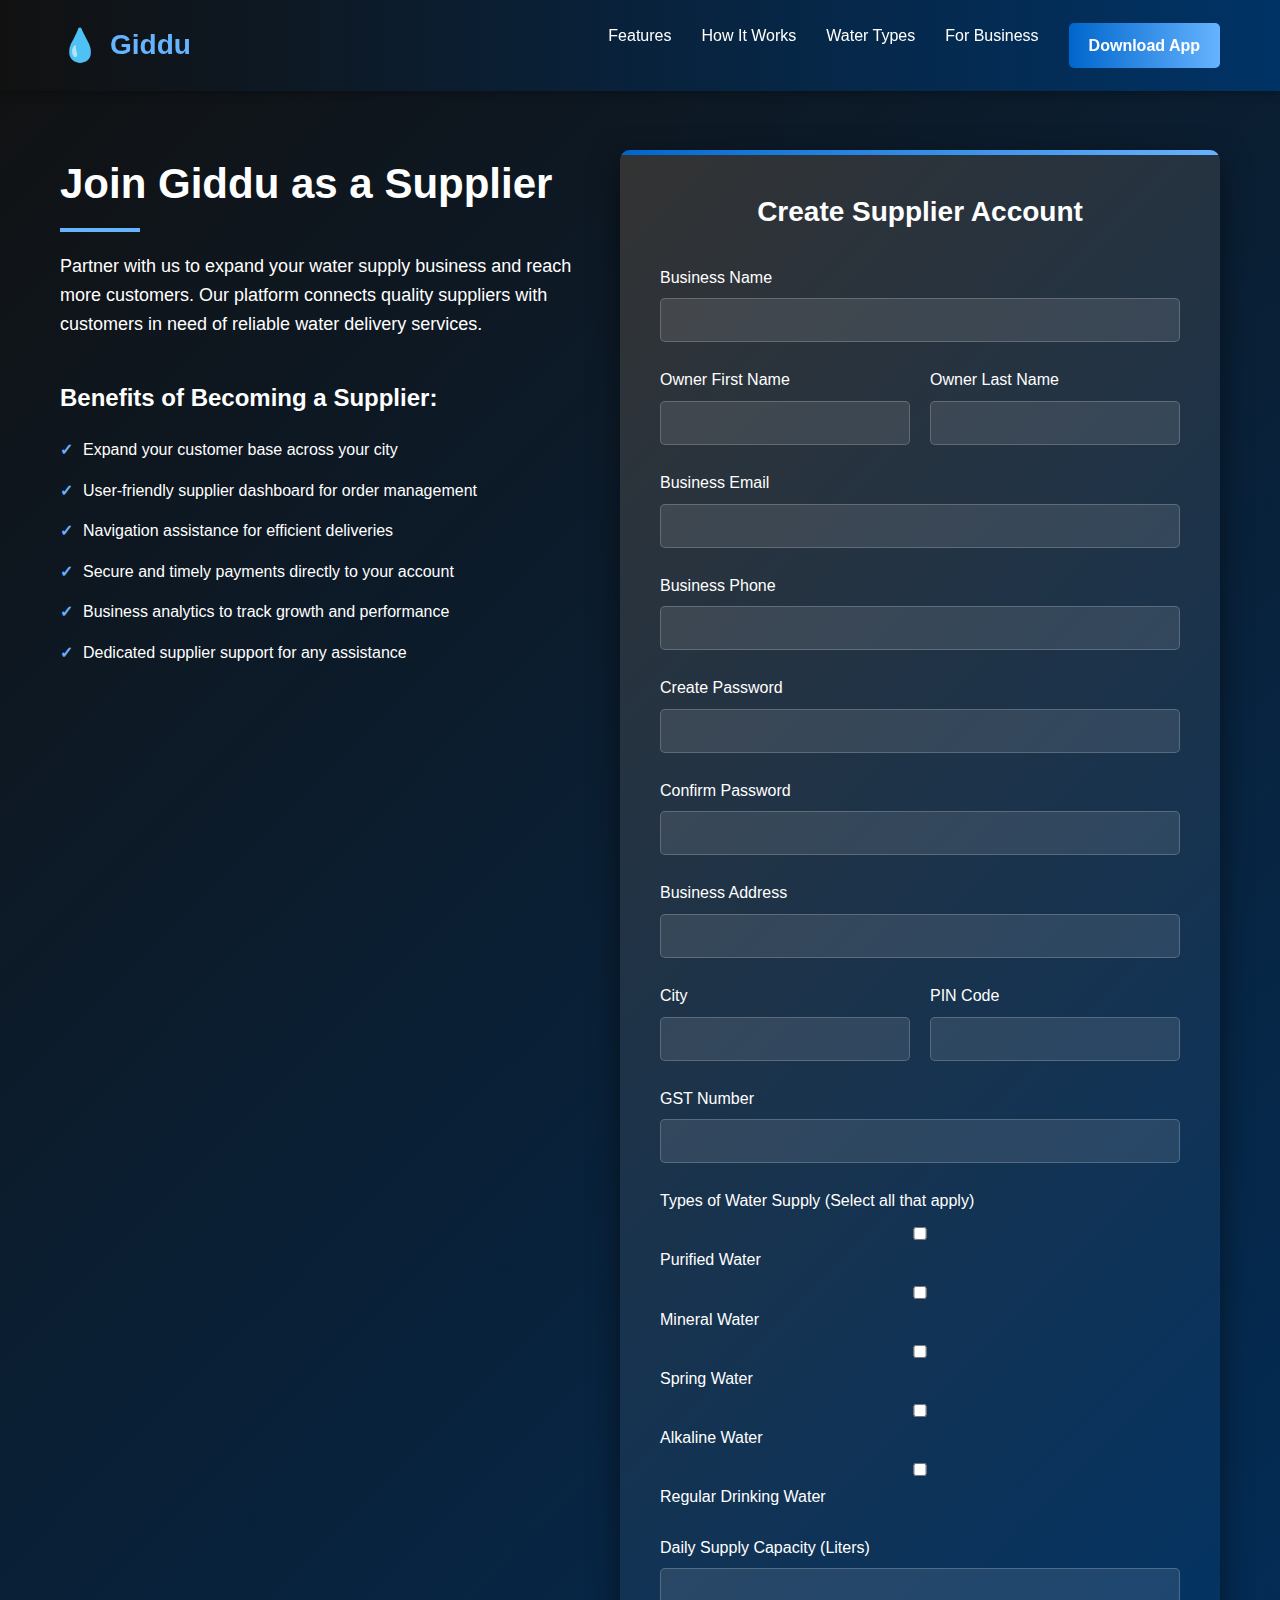
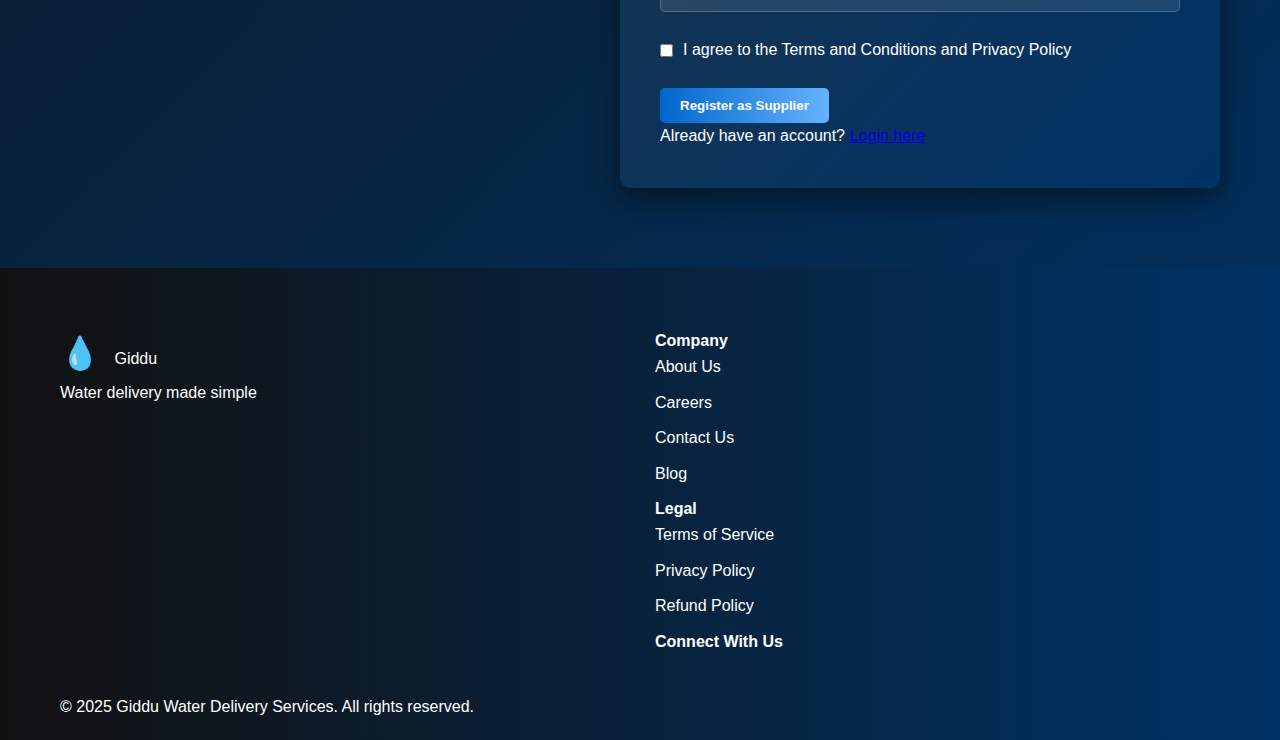
<file: supplier-registration.html>
<!DOCTYPE html>
<html lang="en">
<head>
    <meta charset="UTF-8">
    <meta name="viewport" content="width=device-width, initial-scale=1.0">
    <title>Giddu - Supplier Registration</title>
    <link rel="stylesheet" href="supplier-registration.css">
</head>
<body>
    <!-- Header -->
    <header>
        <div class="container">
            <nav>
                <a href="index.html" class="logo">
                    <span class="logo-icon">💧</span>
                    <span>Giddu</span>
                </a>
                
                <ul class="nav-links">
                    <li><a href="index.html#features">Features</a></li>
                    <li><a href="index.html#how-it-works">How It Works</a></li>
                    <li><a href="index.html#categories">Water Types</a></li>
                    <li><a href="index.html#user-types">For Business</a></li>
                    <li><a href="#" class="btn" download="App Downladed">Download App</a></li>
                </ul>
                
                <div class="hamburger">
                    <span class="bar"></span>
                    <span class="bar"></span>
                    <span class="bar"></span>
                </div>
            </nav>
        </div>
    </header>

    <!-- Registration Section -->
    <section class="registration-section">
        <div class="container">
            <div class="registration-container">
                <div class="registration-content animate-fadeIn">
                    <h1>Join Giddu as a Supplier</h1>
                    <p>Partner with us to expand your water supply business and reach more customers. Our platform connects quality suppliers with customers in need of reliable water delivery services.</p>

                    <div class="benefits">
                        <h3>Benefits of Becoming a Supplier:</h3>
                        <ul>
                            <li>Expand your customer base across your city</li>
                            <li>User-friendly supplier dashboard for order management</li>
                            <li>Navigation assistance for efficient deliveries</li>
                            <li>Secure and timely payments directly to your account</li>
                            <li>Business analytics to track growth and performance</li>
                            <li>Dedicated supplier support for any assistance</li>
                        </ul>
                    </div>
                </div>

                <div class="registration-form animate-fadeIn">
                    <h2>Create Supplier Account</h2>
                    <form id="supplierRegistration">
                        <div class="form-group">
                            <label for="businessName">Business Name</label>
                            <input type="text" id="businessName" name="businessName" required>
                        </div>

                        <div class="form-row">
                            <div class="form-group">
                                <label for="ownerFirstName">Owner First Name</label>
                                <input type="text" id="ownerFirstName" name="ownerFirstName" required>
                            </div>
                            <div class="form-group">
                                <label for="ownerLastName">Owner Last Name</label>
                                <input type="text" id="ownerLastName" name="ownerLastName" required>
                            </div>
                        </div>

                        <div class="form-group">
                            <label for="email">Business Email</label>
                            <input type="email" id="email" name="email" required>
                        </div>

                        <div class="form-group">
                            <label for="phone">Business Phone</label>
                            <input type="tel" id="phone" name="phone" required>
                        </div>

                        <div class="form-group">
                            <label for="password">Create Password</label>
                            <input type="password" id="password" name="password" required>
                        </div>

                        <div class="form-group">
                            <label for="confirmPassword">Confirm Password</label>
                            <input type="password" id="confirmPassword" name="confirmPassword" required>
                        </div>

                        <div class="form-group">
                            <label for="businessAddress">Business Address</label>
                            <input type="text" id="businessAddress" name="businessAddress" required>
                        </div>

                        <div class="form-row">
                            <div class="form-group">
                                <label for="city">City</label>
                                <input type="text" id="city" name="city" required>
                            </div>
                            <div class="form-group">
                                <label for="pincode">PIN Code</label>
                                <input type="text" id="pincode" name="pincode" required>
                            </div>
                        </div>

                        <div class="form-group">
                            <label for="gstNumber">GST Number</label>
                            <input type="text" id="gstNumber" name="gstNumber" required>
                        </div>

                        <div class="form-group">
                            <label for="waterSupplyTypes">Types of Water Supply (Select all that apply)</label>
                            <div class="checkbox-container">
                                <div class="checkbox-item">
                                    <input type="checkbox" id="purified" name="waterTypes" value="purified">
                                    <label for="purified">Purified Water</label>
                                </div>
                                <div class="checkbox-item">
                                    <input type="checkbox" id="mineral" name="waterTypes" value="mineral">
                                    <label for="mineral">Mineral Water</label>
                                </div>
                                <div class="checkbox-item">
                                    <input type="checkbox" id="spring" name="waterTypes" value="spring">
                                    <label for="spring">Spring Water</label>
                                </div>
                                <div class="checkbox-item">
                                    <input type="checkbox" id="alkaline" name="waterTypes" value="alkaline">
                                    <label for="alkaline">Alkaline Water</label>
                                </div>
                                <div class="checkbox-item">
                                    <input type="checkbox" id="drinking" name="waterTypes" value="drinking">
                                    <label for="drinking">Regular Drinking Water</label>
                                </div>
                            </div>
                        </div>

                        <div class="form-group">
                            <label for="supplyCapacity">Daily Supply Capacity (Liters)</label>
                            <input type="number" id="supplyCapacity" name="supplyCapacity" required>
                        </div>

                        <div class="checkbox-group">
                            <input type="checkbox" id="terms" name="terms" required>
                            <label for="terms">I agree to the Terms and Conditions and Privacy Policy</label>
                        </div>

                        <button type="submit" class="btn btn-primary">Register as Supplier</button>
                    </form>

                    <div class="already-registered">
                        <p>Already have an account? <a href="supplier-login.html">Login here</a></p>
                    </div>
                </div>
            </div>
        </div>
    </section>

    <!-- Footer -->
    <footer>
        <div class="container">
            <div class="footer-content">
                <div class="footer-logo">
                    <span class="logo-icon">💧</span>
                    <span>Giddu</span>
                    <p>Water delivery made simple</p>
                </div>
                
                <div class="footer-links">
                    <div class="footer-column">
                        <h4>Company</h4>
                        <ul>
                            <li><a href="about.html">About Us</a></li>
                            <li><a href="careers.html">Careers</a></li>
                            <li><a href="contact.html">Contact Us</a></li>
                            <li><a href="blog.html">Blog</a></li>
                        </ul>
                    </div>
                    
                    <div class="footer-column">
                        <h4>Legal</h4>
                        <ul>
                            <li><a href="terms.html">Terms of Service</a></li>
                            <li><a href="privacy.html">Privacy Policy</a></li>
                            <li><a href="refund.html">Refund Policy</a></li>
                        </ul>
                    </div>
                    
                    <div class="footer-column">
                        <h4>Connect With Us</h4>
                        <div class="social-links">
                            <a href="#" aria-label="Facebook"><i class="fab fa-facebook-f"></i></a>
                            <a href="#" aria-label="Twitter"><i class="fab fa-twitter"></i></a>
                            <a href="#" aria-label="Instagram"><i class="fab fa-instagram"></i></a>
                            <a href="#" aria-label="LinkedIn"><i class="fab fa-linkedin-in"></i></a>
                        </div>
                    </div>
                </div>
            </div>
            
            <div class="copyright">
                <p>&copy; 2025 Giddu Water Delivery Services. All rights reserved.</p>
            </div>
        </div>
    </footer>

    <script src="script.js"></script>
</body>
</html>
</file>
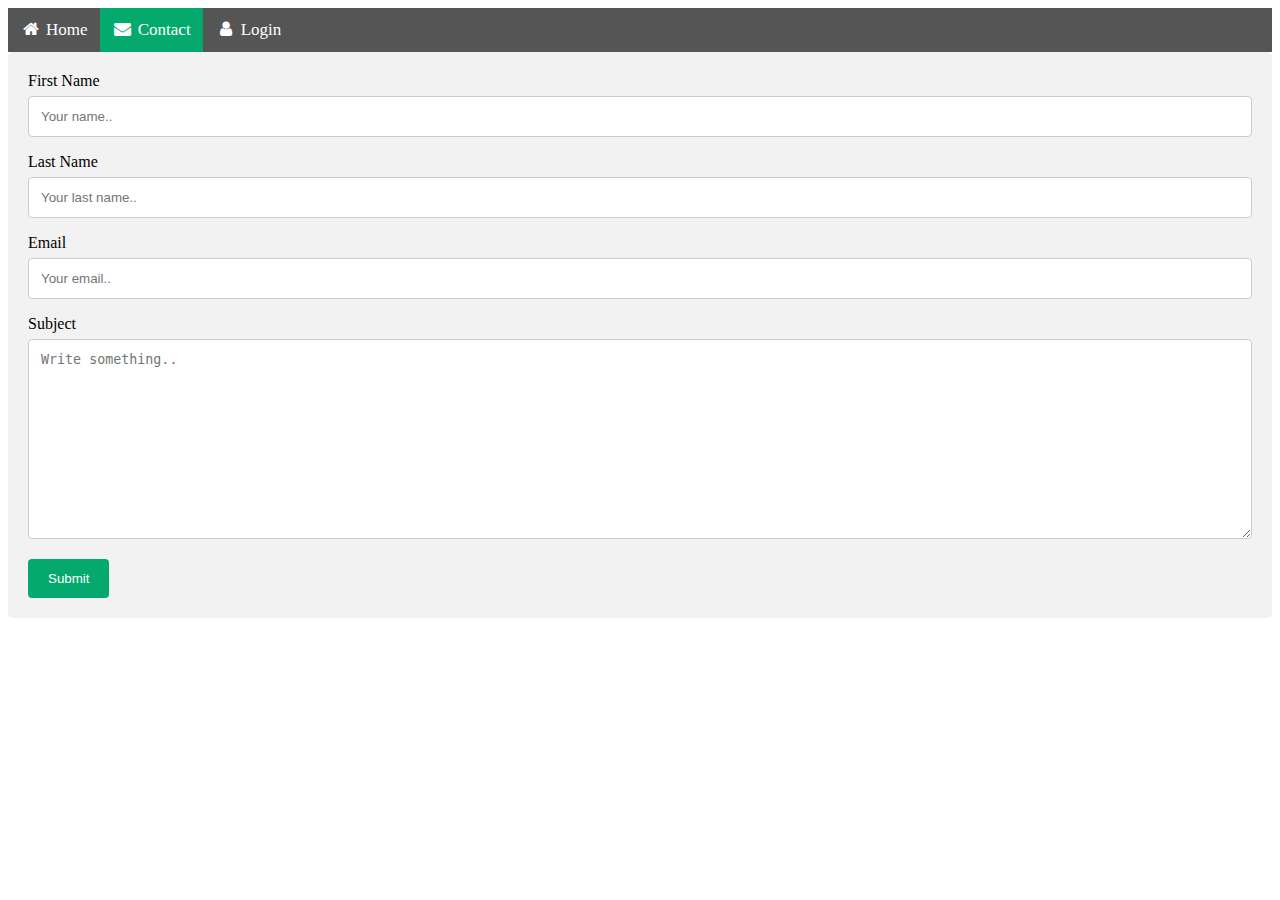
<file: Giddu - Online water supply business/contact.html>
<!DOCTYPE html>
<html lang="en">
<head>
    <meta charset="UTF-8">
    <meta name="viewport" content="width=device-width, initial-scale=1.0">
    <title>Giddu - Online water supply business</title>
    <link rel="stylesheet" href="contact.css">
    <!-- Load an icon library -->
    <link rel="stylesheet" href="https://cdnjs.cloudflare.com/ajax/libs/font-awesome/4.7.0/css/font-awesome.min.css">
</head>
<body>
    <!--Navigation Bar-->
    <div class="navbar">
        <a href="home.html"><i class="fa fa-fw fa-home"></i> Home</a>
        <a class="active" href="contact.html"><i class="fa fa-fw fa-envelope"></i> Contact</a>
        <a href="login.html"><i class="fa fa-fw fa-user"></i> Login</a>
    </div>
    <!--Contact form-->
    <div class="container">
        <form action="action_page.php">
      
          <label for="fname">First Name</label>
          <input type="text" id="fname" name="firstname" placeholder="Your name..">
      
          <label for="lname">Last Name</label>
          <input type="text" id="lname" name="lastname" placeholder="Your last name..">

          <label for="email">Email</label>
          <input type="email" id="email" name="email" placeholder="Your email..">
      
          <label for="subject">Subject</label>
          <textarea id="subject" name="subject" placeholder="Write something.." style="height:200px"></textarea>
      
          <input type="submit" value="Submit">
      
        </form>
    </div>
</body>
</html>
</file>
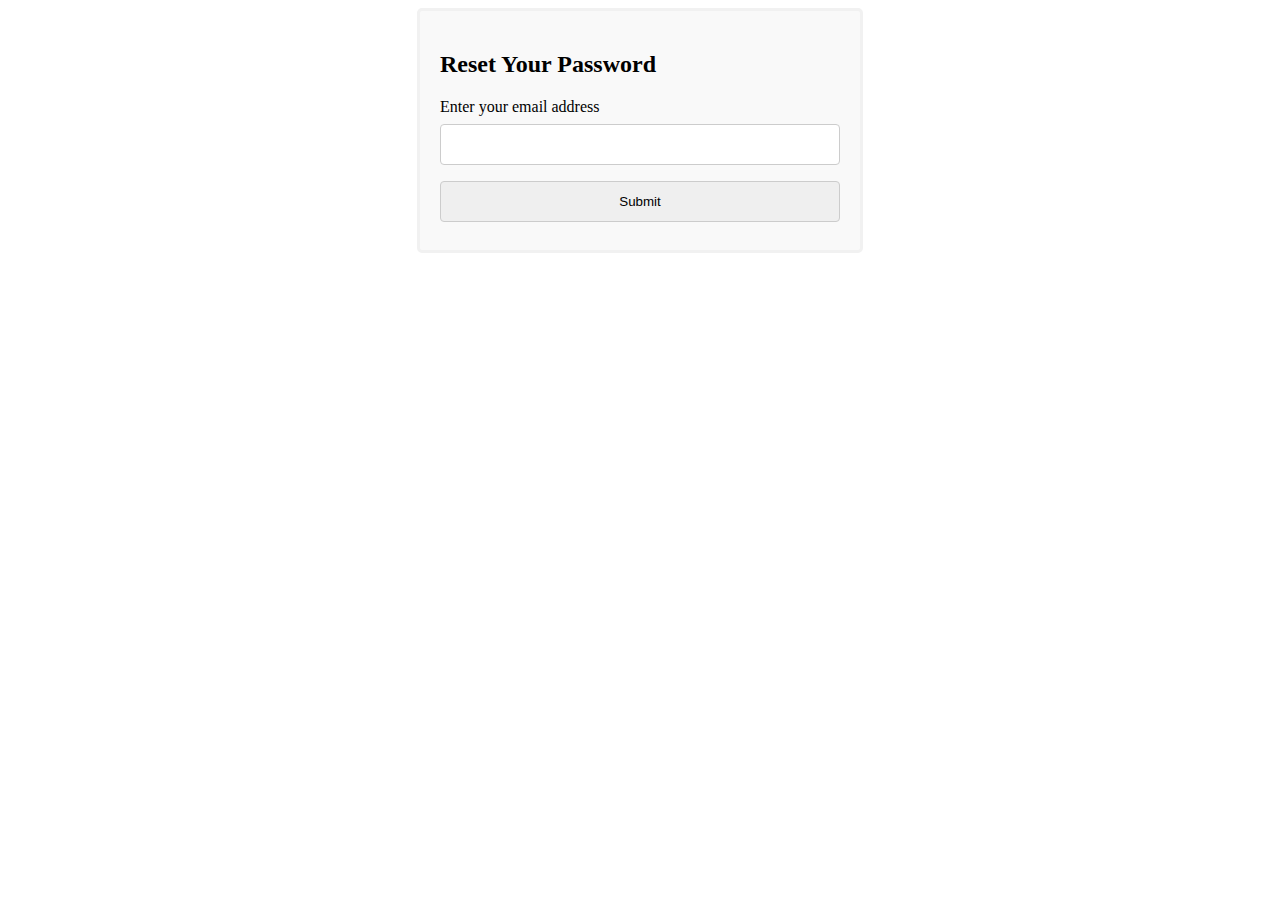
<file: Giddu - Online water supply business/forgot_password.html>
<!DOCTYPE html>
<html lang="en">
<head>
    <meta charset="UTF-8">
    <meta name="viewport" content="width=device-width, initial-scale=1.0">
    <title>Forgot Password - Giddu</title>
    <link rel="stylesheet" href="forgot_password.css">
</head>
<body>
    <div class="container">
        <h2>Reset Your Password</h2>
        <form action="/reset_password" method="POST">
            <label for="email">Enter your email address</label>
            <input type="email" id="email" name="email" required>
            <button type="submit">Submit</button>
        </form>
    </div>
</body>
</html>
</file>
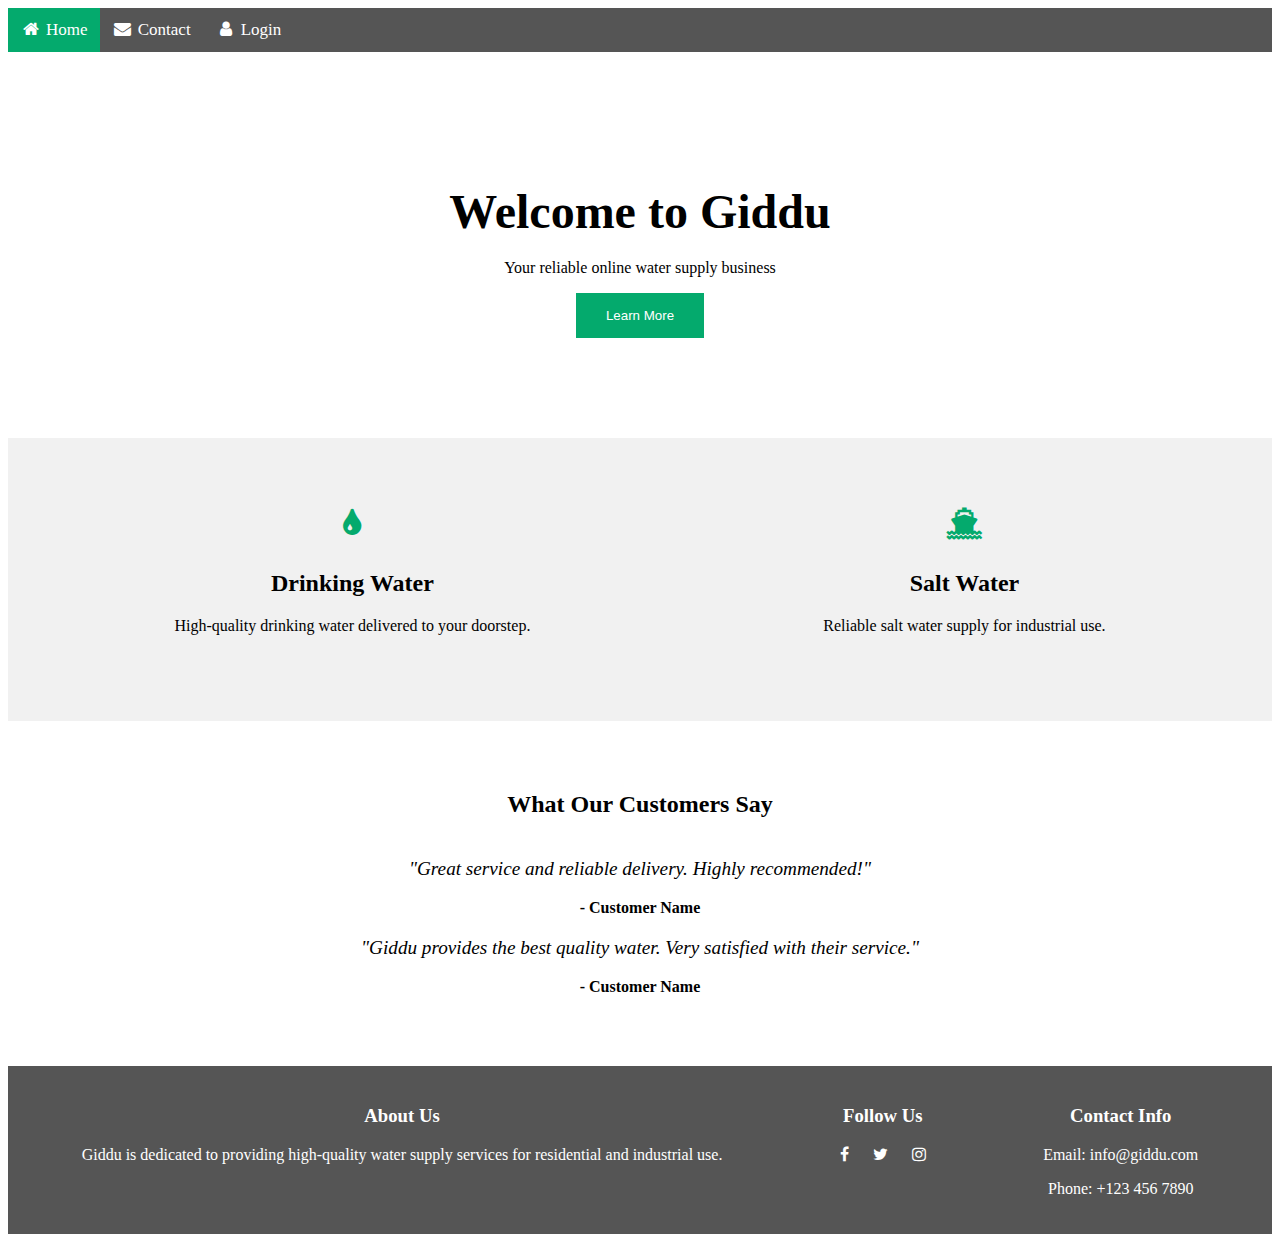
<file: Giddu - Online water supply business/home.html>
<!DOCTYPE html>
<html lang="en">
<head>
    <meta charset="UTF-8">
    <meta name="viewport" content="width=device-width, initial-scale=1.0">
    <title>Giddu - Online water supply business</title>
    <link rel="stylesheet" href="home.css">
    <!-- Load an icon library -->
    <link rel="stylesheet" href="https://cdnjs.cloudflare.com/ajax/libs/font-awesome/4.7.0/css/font-awesome.min.css">
</head>
<body>
    <!--Navigation Bar-->
    <div class="navbar">
        <a class="active" href="home.html"><i class="fa fa-fw fa-home"></i> Home</a>
        <a href="contact.html"><i class="fa fa-fw fa-envelope"></i> Contact</a>
        <a href="login.html"><i class="fa fa-fw fa-user"></i> Login</a>
    </div>

    <!-- Hero Section -->
    <div class="hero">
        <h1>Welcome to Giddu</h1>
        <p>Your reliable online water supply business</p>
        <button>Learn More</button>
    </div>

    <!-- Services Section -->
    <div class="services">
        <div class="service">
            <i class="fa fa-tint"></i>
            <h2>Drinking Water</h2>
            <p>High-quality drinking water delivered to your doorstep.</p>
        </div>
        <div class="service">
            <i class="fa fa-ship"></i>
            <h2>Salt Water</h2>
            <p>Reliable salt water supply for industrial use.</p>
        </div>
    </div>

    <!-- Testimonials Section -->
    <div class="testimonials">
        <h2>What Our Customers Say</h2>
        <div class="testimonial">
            <p>"Great service and reliable delivery. Highly recommended!"</p>
            <span>- Customer Name</span>
        </div>
        <div class="testimonial">
            <p>"Giddu provides the best quality water. Very satisfied with their service."</p>
            <span>- Customer Name</span>
        </div>
    </div>

    <!-- Footer -->
    <footer>
        <div class="footer-content">
            <div class="footer-section">
                <h3>About Us</h3>
                <p>Giddu is dedicated to providing high-quality water supply services for residential and industrial use.</p>
            </div>
            <div class="footer-section">
                <h3>Follow Us</h3>
                <a href="#"><i class="fa fa-facebook"></i></a>
                <a href="#"><i class="fa fa-twitter"></i></a>
                <a href="#"><i class="fa fa-instagram"></i></a>
            </div>
            <div class="footer-section">
                <h3>Contact Info</h3>
                <p>Email: info@giddu.com</p>
                <p>Phone: +123 456 7890</p>
            </div>
        </div>
    </footer>
</body>
</html>
</file>
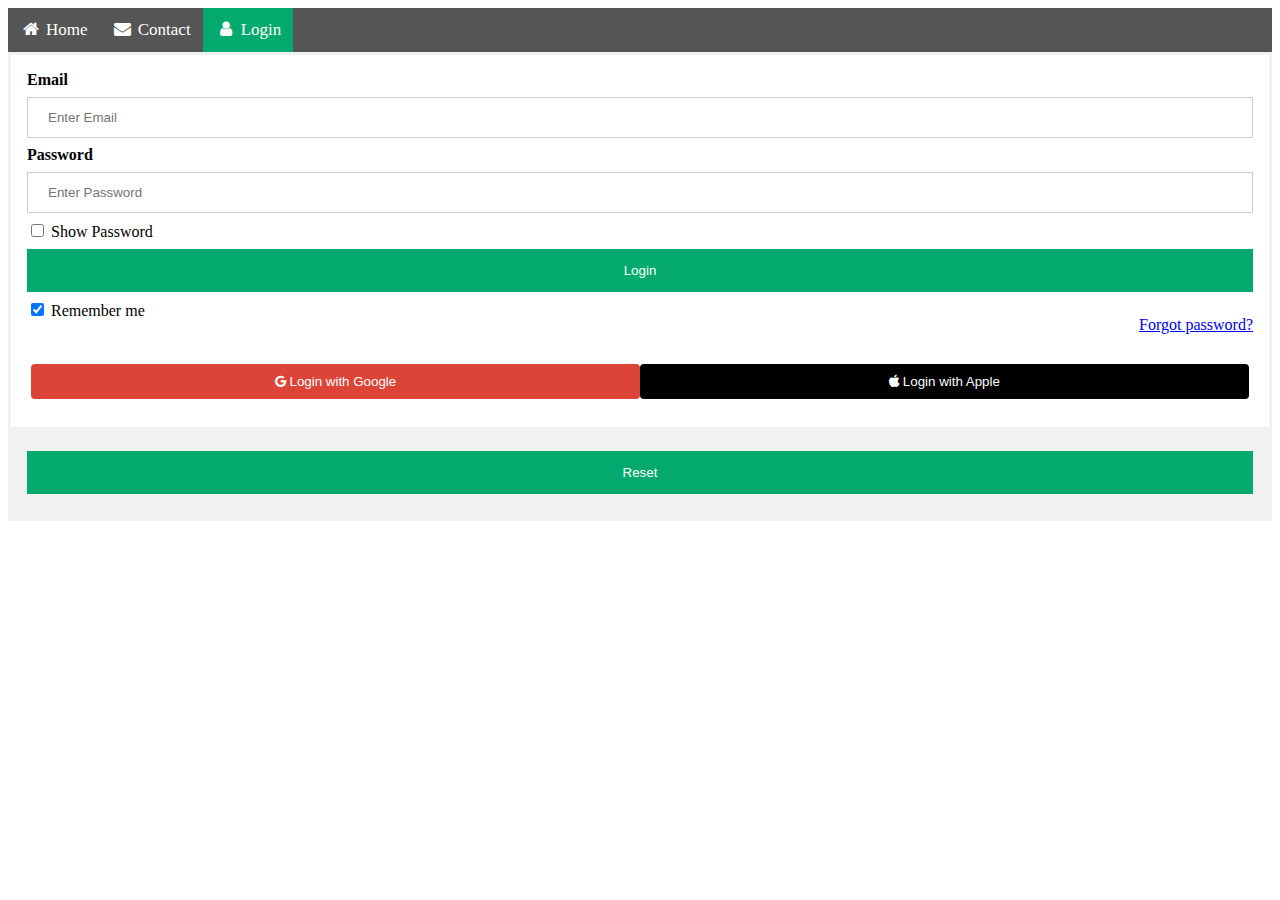
<file: Giddu - Online water supply business/login.html>
<!DOCTYPE html>
<html lang="en">
<head>
    <meta charset="UTF-8">
    <meta name="viewport" content="width=device-width, initial-scale=1.0">
    <title>Giddu - Online water supply business</title>
    <link rel="stylesheet" href="login.css">
    <!-- Load an icon library -->
    <link rel="stylesheet" href="https://cdnjs.cloudflare.com/ajax/libs/font-awesome/4.7.0/css/font-awesome.min.css">
</head>
<body>
    <!--Navigation Bar-->
    <div class="navbar">
        <a href="home.html"><i class="fa fa-fw fa-home"></i> Home</a>
        <a href="contact.html"><i class="fa fa-fw fa-envelope"></i> Contact</a>
        <a class="active" href="login.html"><i class="fa fa-fw fa-user"></i> Login</a>
    </div>
    <!--Login Form-->
    <form>
        <div class="container">
          <label for="email"><b>Email</b></label>
          <input type="email" placeholder="Enter Email" name="email" required>
      
          <label for="psw"><b>Password</b></label>
          <input type="password" placeholder="Enter Password" name="psw" required id="password">
          <input type="checkbox" onclick="togglePassword()"> Show Password
      
          <button type="submit">Login</button>
          <label>
            <input type="checkbox" checked="checked" name="remember"> Remember me
          </label>
          <span class="psw"><a href=forgot_password.html>Forgot password?</a></span>
        </div>

        <div class="social-container">
            <button type="button" class="google-login"><i class="fa fa-google"></i> Login with Google</button>
            <button type="button" class="apple-login"><i class="fa fa-apple"></i> Login with Apple</button>
        </div>
      
        <div class="container" style="background-color:#f1f1f1">
          <button type="reset" class="resetbtn">Reset</button>
        </div>
    </form>
</body>
<script>
    function togglePassword() {
        var x = document.getElementById("password");
        if (x.type === "password") {
            x.type = "text";
        } else {
            x.type = "password";
        }
    }
</script>
</html>
</file>
<file: supplier-registration.css>
:root {
    --primary-blue: #0066cc;
    --dark-blue: #003366;
    --light-blue: #66b3ff;
    --black: #111111;
    --dark-gray: #333333;
    --light-gray: #f5f5f5;
    --text-white: #ffffff;
}

* {
    margin: 0;
    padding: 0;
    box-sizing: border-box;
    font-family: 'Segoe UI', Tahoma, Geneva, Verdana, sans-serif;
}

body {
    background: linear-gradient(135deg, var(--black), var(--dark-blue));
    color: var(--text-white);
    line-height: 1.6;
    min-height: 100vh;
}

.container {
    width: 100%;
    max-width: 1200px;
    margin: 0 auto;
    padding: 0 20px;
}

/* Header Styles */
header {
    background: linear-gradient(to right, var(--black), var(--dark-blue));
    padding: 20px 0;
    position: fixed;
    width: 100%;
    z-index: 1000;
    box-shadow: 0 2px 10px rgba(0, 0, 0, 0.3);
}

nav {
    display: flex;
    justify-content: space-between;
    align-items: center;
}

.logo {
    font-size: 28px;
    font-weight: bold;
    color: var(--text-white);
    text-decoration: none;
    display: flex;
    align-items: center;
}

.logo span {
    color: var(--light-blue);
}

.logo-icon {
    margin-right: 10px;
    font-size: 32px;
    color: var(--light-blue);
}

.nav-links {
    display: flex;
    list-style: none;
}

.nav-links li {
    margin-left: 30px;
}

.nav-links a {
    color: var(--text-white);
    text-decoration: none;
    font-size: 16px;
    transition: color 0.3s ease;
}

.nav-links a:hover {
    color: var(--light-blue);
}

.btn {
    background: linear-gradient(to right, var(--primary-blue), var(--light-blue));
    color: var(--text-white);
    padding: 10px 20px;
    border: none;
    border-radius: 5px;
    cursor: pointer;
    transition: all 0.3s ease;
    font-weight: bold;
    text-decoration: none;
    display: inline-block;
}

.btn:hover {
    transform: translateY(-3px);
    box-shadow: 0 5px 15px rgba(0, 0, 0, 0.3);
}

.hamburger {
    display: none;
    cursor: pointer;
}

.bar {
    display: block;
    width: 25px;
    height: 3px;
    margin: 5px auto;
    background-color: var(--text-white);
    transition: all 0.3s ease;
}

/* Registration Section */
.registration-section {
    padding: 150px 0 80px;
    min-height: 100vh;
    display: flex;
    align-items: center;
}

.registration-container {
    display: flex;
    flex-wrap: wrap;
    gap: 40px;
    justify-content: space-between;
    align-items: flex-start;
}

.registration-content {
    flex: 1;
    min-width: 300px;
}

.registration-content h1 {
    font-size: 42px;
    margin-bottom: 20px;
    position: relative;
    padding-bottom: 15px;
}

.registration-content h1::after {
    content: '';
    position: absolute;
    bottom: 0;
    left: 0;
    width: 80px;
    height: 4px;
    background: var(--light-blue);
}

.registration-content p {
    font-size: 18px;
    margin-bottom: 30px;
}

.benefits {
    margin-top: 40px;
}

.benefits h3 {
    font-size: 24px;
    margin-bottom: 20px;
}

.benefits ul {
    list-style-type: none;
}

.benefits ul li {
    margin-bottom: 15px;
    display: flex;
    align-items: center;
}

.benefits ul li::before {
    content: '✓';
    color: var(--light-blue);
    margin-right: 10px;
    font-weight: bold;
}

.registration-form {
    flex: 1;
    min-width: 300px;
    background: linear-gradient(135deg, var(--dark-gray), var(--dark-blue));
    border-radius: 10px;
    padding: 40px;
    box-shadow: 0 10px 30px rgba(0, 0, 0, 0.5);
    position: relative;
    overflow: hidden;
}

.registration-form::before {
    content: '';
    position: absolute;
    top: 0;
    left: 0;
    width: 100%;
    height: 5px;
    background: linear-gradient(to right, var(--primary-blue), var(--light-blue));
}

.registration-form h2 {
    font-size: 28px;
    margin-bottom: 30px;
    text-align: center;
}

.form-group {
    margin-bottom: 25px;
}

.form-group label {
    display: block;
    margin-bottom: 8px;
    font-weight: 500;
}

.form-group input,
.form-group select,
.form-group textarea {
    width: 100%;
    padding: 12px 15px;
    background: rgba(255, 255, 255, 0.1);
    border: 1px solid rgba(255, 255, 255, 0.2);
    border-radius: 5px;
    color: var(--text-white);
    font-size: 16px;
    transition: all 0.3s ease;
}

.form-group textarea {
    resize: vertical;
    min-height: 100px;
}

.form-group input:focus,
.form-group select:focus,
.form-group textarea:focus {
    outline: none;
    border-color: var(--light-blue);
    background: rgba(255, 255, 255, 0.15);
}

.form-group select option {
    background: var(--dark-blue);
}

.form-row {
    display: flex;
    gap: 20px;
}

.form-row .form-group {
    flex: 1;
}

.checkbox-group {
    display: flex;
    align-items: center;
    margin-bottom: 25px;
}

.checkbox-group input {
    margin-right: 10px;
    width: auto;
}

.form-submit {
    text-align: center;
}

.form-submit .btn {
    padding: 12px 30px;
    font-size: 18px;
    width: 100%;
}

.file-upload {
    position: relative;
    overflow: hidden;
    margin-top: 8px;
}

.file-upload input[type="file"] {
    position: absolute;
    left: 0;
    top: 0;
    opacity: 0;
    cursor: pointer;
    width: 100%;
    height: 100%;
}

.file-upload-btn {
    display: inline-block;
    background: rgba(255, 255, 255, 0.1);
    color: var(--text-white);
    border: 1px dashed rgba(255, 255, 255, 0.3);
    border-radius: 5px;
    padding: 12px 15px;
    width: 100%;
    text-align: center;
    transition: all 0.3s ease;
}

.file-upload-btn:hover {
    background: rgba(255, 255, 255, 0.15);
    border-color: var(--light-blue);
}

/* Footer */
footer {
    background: linear-gradient(to right, var(--black), var(--dark-blue));
    padding: 60px 0 20px;
}

.footer-content {
    display: grid;
    grid-template-columns: repeat(auto-fit, minmax(200px, 1fr));
    gap: 30px;
    margin-bottom: 40px;
}

.footer-column h3 {
    font-size: 18px;
    margin-bottom: 20px;
    position: relative;
    padding-bottom: 10px;
}

.footer-column h3::after {
    content: '';
    position: absolute;
    bottom: 0;
    left: 0;
    width: 40px;
    height: 3px;
    background: var(--light-blue);
}

.footer-column ul {
    list-style: none;
}

.footer-column ul li {
    margin-bottom: 10px;
}

.footer-column ul li a {
    color: var(--text-white);
    text-decoration: none;
    transition: color 0.3s ease;
}

.footer-column ul li a:hover {
    color: var(--light-blue);
}

.social-links {
    display: flex;
    gap: 15px;
}

.social-links a {
    color: var(--text-white);
    font-size: 20px;
    transition: color 0.3s ease;
}

.social-links a:hover {
    color: var(--light-blue);
}

.footer-bottom {
    text-align: center;
    padding-top: 20px;
    border-top: 1px solid rgba(255, 255, 255, 0.1);
}

/* Animations */
@keyframes fadeInUp {
    from {
        opacity: 0;
        transform: translateY(20px);
    }
    to {
        opacity: 1;
        transform: translateY(0);
    }
}

.animate-fadeIn {
    animation: fadeInUp 1s ease;
}

/* Mobile Responsiveness */
@media (max-width: 768px) {
    .nav-links {
        position: fixed;
        top: 80px;
        left: -100%;
        width: 100%;
        flex-direction: column;
        background: var(--dark-blue);
        text-align: center;
        transition: 0.3s;
        box-shadow: 0 10px 27px rgba(0, 0, 0, 0.05);
        z-index: 999;
    }
    
    .nav-links.active {
        left: 0;
    }
    
    .nav-links li {
        margin: 0;
        padding: 20px 0;
    }
    
    .hamburger {
        display: block;
    }
    
    .hamburger.active .bar:nth-child(2) {
        opacity: 0;
    }
    
    .hamburger.active .bar:nth-child(1) {
        transform: translateY(8px) rotate(45deg);
    }
    
    .hamburger.active .bar:nth-child(3) {
        transform: translateY(-8px) rotate(-45deg);
    }
    
    .registration-section {
        padding-top: 120px;
    }

    .form-row {
        flex-direction: column;
        gap: 0;
    }
}
</file>
<file: Giddu - Online water supply business/contact.css>
/* Style the navigation bar */
.navbar {
  width: 100%;
  background-color: #555;
  overflow: auto;
}

/* Navbar links */
.navbar a {
  float: left;
  text-align: center;
  padding: 12px;
  color: white;
  text-decoration: none;
  font-size: 17px;
}

/* Navbar links on mouse-over */
.navbar a:hover {
  background-color: #000;
}

/* Current/active navbar link */
.active {
  background-color: #04AA6D;
}

/* Add responsiveness - will automatically display the navbar vertically instead of horizontally on screens less than 500 pixels */
@media screen and (max-width: 500px) {
  .navbar a {
      float: none;
      display: block;
  }
}

/* Style inputs with type="text", select elements, and textareas */
input[type=text], input[type=email], select, textarea {
  width: 100%; /* Full width */
  padding: 12px; /* Some padding */ 
  border: 1px solid #ccc; /* Gray border */
  border-radius: 4px; /* Rounded borders */
  box-sizing: border-box; /* Make sure that padding and width stays in place */
  margin-top: 6px; /* Add a top margin */
  margin-bottom: 16px; /* Bottom margin */
  resize: vertical /* Allow the user to vertically resize the textarea (not horizontally) */
}

/* Style the submit button with a specific background color etc */
input[type=submit] {
  background-color: #04AA6D;
  color: white;
  padding: 12px 20px;
  border: none;
  border-radius: 4px;
  cursor: pointer;
}

/* When moving the mouse over the submit button, add a darker green color */
input[type=submit]:hover {
  background-color: #45a049;
}

/* Add a background color and some padding around the form */
.container {
  border-radius: 5px;
  background-color: #f2f2f2;
  padding: 20px;
}
</file>
<file: Giddu - Online water supply business/forgot_password.css>
/* Container style */
.container {
    width: 100%;
    max-width: 400px;
    margin: auto;
    padding: 20px;
    border: 3px solid #f1f1f1;
    border-radius: 5px;
    background-color: #f9f9f9;
}

/* Input and button styles */
input[type=email], button[type=submit] {
    width: 100%;
    padding: 12px 20px;
    margin: 8px 0;
    display: inline-block;
    border: 1px solid #ccc;
    box-sizing: border-box;
    border-radius: 4px;
}

/* Button hover effect */
button[type=submit]:hover {
    background-color: #04AA6D;
}
</file>
<file: Giddu - Online water supply business/home.css>
/* Style the navigation bar */
.navbar {
  width: 100%;
  background-color: #555;
  overflow: auto;
}

/* Navbar links */
.navbar a {
  float: left;
  text-align: center;
  padding: 12px;
  color: white;
  text-decoration: none;
  font-size: 17px;
}

/* Navbar links on mouse-over */
.navbar a:hover {
  background-color: #000;
}

/* Current/active navbar link */
.active {
  background-color: #04AA6D;
}

/* Add responsiveness - will automatically display the navbar vertically instead of horizontally on screens less than 500 pixels */
@media screen and (max-width: 500px) {
  .navbar a {
      float: none;
      display: block;
  }
}

/* Hero Section */
.hero {
  color: rgb(0, 0, 0);
  text-align: center;
  padding: 100px 20px;
}

.hero h1 {
  font-size: 3em;
  margin-bottom: 20px;
}

.hero button {
  background-color: #04AA6D;
  color: white;
  padding: 15px 30px;
  border: none;
  cursor: pointer;
}

/* Services Section */
.services {
  display: flex;
  justify-content: space-around;
  padding: 50px 20px;
  background-color: #f1f1f1;
}

.service {
  text-align: center;
  padding: 20px;
}

.service i {
  font-size: 2em;
  color: #04AA6D;
  margin-bottom: 10px;
}

/* Testimonials Section */
.testimonials {
  padding: 50px 20px;
  background-color: #fff;
}

.testimonials h2 {
  text-align: center;
  margin-bottom: 40px;
}

.testimonial {
  text-align: center;
  margin-bottom: 20px;
}

.testimonial p {
  font-size: 1.2em;
  font-style: italic;
}

.testimonial span {
  display: block;
  margin-top: 10px;
  font-weight: bold;
}

/* Footer */
footer {
  background-color: #555;
  color: white;
  padding: 20px;
}

.footer-content {
  display: flex;
  justify-content: space-around;
}

.footer-section {
  text-align: center;
}

.footer-section a {
  color: white;
  margin: 0 10px;
}
</file>
<file: Giddu - Online water supply business/login.css>
/* Style the navigation bar */
.navbar {
    width: 100%;
    background-color: #555;
    overflow: auto;
}
  
/* Navbar links */
.navbar a {
    float: left;
    text-align: center;
    padding: 12px;
    color: white;
    text-decoration: none;
    font-size: 17px;
}
  
/* Navbar links on mouse-over */
.navbar a:hover {
    background-color: #000;
}
  
/* Current/active navbar link */
.active {
    background-color: #04AA6D;
}
  
/* Add responsiveness - will automatically display the navbar vertically instead of horizontally on screens less than 500 pixels */
@media screen and (max-width: 500px) {
    .navbar a {
        float: none;
        display: block;
    }
}

/* Bordered form */
form {
    border: 3px solid #f1f1f1;
}
  
/* Full-width inputs */
input[type=text], input[type=password], input[type=email] {
    width: 100%;
    padding: 12px 20px;
    margin: 8px 0;
    display: inline-block;
    border: 1px solid #ccc;
    box-sizing: border-box;
}
  
/* Set a style for all buttons */
button {
    background-color: #04AA6D;
    color: white;
    padding: 14px 20px;
    margin: 8px 0;
    border: none;
    cursor: pointer;
    width: 100%;
}
  
/* Add a hover effect for buttons */
button:hover {
    opacity: 0.8;
}
  
/* Extra style for the cancel button (red) */
.cancelbtn {
    width: auto;
    padding: 10px 18px;
    background-color: #f44336;
}

/* Center the avatar image inside this container */
.imgcontainer {
    text-align: center;
    margin: 24px 0 12px 0;
}
  
/* Avatar image */
img.avatar {
    width: 40%;
    border-radius: 50%;
}
  
/* Add padding to containers */
.container {
    padding: 16px;
}

/* Social login buttons */
.social-container {
    display: flex;
    justify-content: space-around;
    padding: 20px;
}

button.google-login {
    background-color: #db4437;
    color: white;
    padding: 10px 20px;
    border: none;
    border-radius: 4px;
    cursor: pointer;
}

button.apple-login {
    background-color: black;
    color: white;
    padding: 10px 20px;
    border: none;
    border-radius: 4px;
    cursor: pointer;
}

/* Add a hover effect for social buttons */
button.google-login:hover, button.apple-login:hover {
    opacity: 0.8;
}
  
/* The "Forgot password" text */
span.psw {
    float: right;
    padding-top: 16px;
}
  
/* Change styles for span and cancel button on extra small screens */
@media screen and (max-width: 300px) {
    span.psw {
      display: block;
      float: none;
    }
    .cancelbtn {
      width: 100%;
    }
}
</file>
